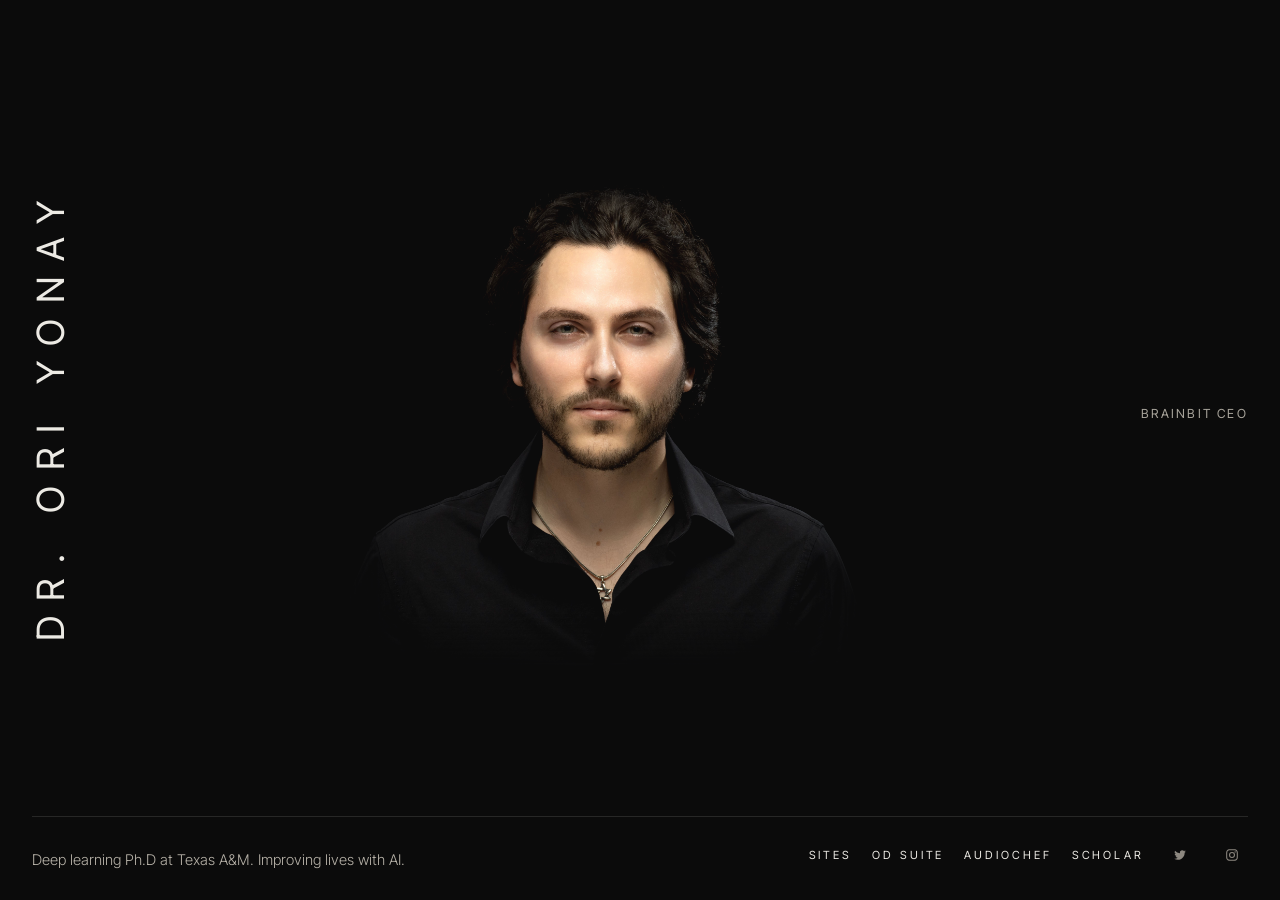
<file: index.html>
<!DOCTYPE html>
<html lang="en">
<head>
  <meta charset="UTF-8">
  <meta name="viewport" content="width=device-width, initial-scale=1.0">
  <title>Dr. Ori Yonay</title>
  <link rel="preconnect" href="https://fonts.googleapis.com">
  <link href="https://fonts.googleapis.com/css2?family=Inter+Tight:wght@300;400;500&display=swap" rel="stylesheet">
  <style>
    * { box-sizing: border-box; margin: 0; padding: 0; }

    html, body {
      min-height: 100%;
      background: #0b0b0b;
      color: #eceae4;
      font-family: "Inter Tight", system-ui, sans-serif;
    }

    ::selection { background: #eceae4; color: #0b0b0b; }

    body {
      min-height: 100svh;
      display: grid;
      grid-template-columns: auto 1fr auto;
      grid-template-rows: 1fr auto;
      padding: 2.2rem 2rem 1.8rem;
    }

    .spine {
      writing-mode: vertical-rl;
      transform: rotate(180deg);
      align-self: center;
      justify-self: start;
    }

    h1 {
      font-size: clamp(1.6rem, 3.4vw, 2.35rem);
      font-weight: 400;
      letter-spacing: 0.42em;
      text-transform: uppercase;
      line-height: 1;
    }

    figure {
      margin: 0;
      align-self: center;
      justify-self: center;
      width: min(42vw, 520px);
    }

    figure img {
      width: 100%;
      aspect-ratio: 1;
      object-fit: cover;
      display: block;
      -webkit-mask-image:
        linear-gradient(to right, transparent 0%, #000 12%, #000 88%, transparent 100%),
        linear-gradient(to bottom, transparent 0%, #000 12%, #000 88%, transparent 100%);
      mask-image:
        linear-gradient(to right, transparent 0%, #000 12%, #000 88%, transparent 100%),
        linear-gradient(to bottom, transparent 0%, #000 12%, #000 88%, transparent 100%);
      -webkit-mask-composite: source-in;
      mask-composite: intersect;
      mix-blend-mode: lighten;
      animation: in 1.8s cubic-bezier(0.16, 1, 0.3, 1) both;
    }

    @keyframes in {
      from { opacity: 0; transform: scale(1.04); }
      to { opacity: 1; transform: scale(1); }
    }

    .meta {
      align-self: center;
      justify-self: end;
      max-width: 16rem;
      text-align: right;
    }

    h2 {
      font-size: 0.78rem;
      font-weight: 400;
      letter-spacing: 0.18em;
      text-transform: uppercase;
      color: #a7a39a;
    }

    footer {
      grid-column: 1 / -1;
      display: flex;
      justify-content: space-between;
      align-items: end;
      gap: 2rem;
      margin-top: 1.5rem;
      padding-top: 1.4rem;
      border-top: 1px solid rgba(236, 234, 228, 0.12);
    }

    footer p {
      font-size: 0.92rem;
      font-weight: 300;
      line-height: 1.5;
      max-width: 28em;
      color: #b7b2a8;
    }

    nav {
      display: flex;
      align-items: center;
      justify-content: flex-end;
      flex-wrap: wrap;
      gap: 0.85rem 1.25rem;
      max-width: 28rem;
    }

    .word {
      color: #eceae4;
      text-decoration: none;
      font-size: 0.7rem;
      letter-spacing: 0.26em;
      text-transform: uppercase;
      transition: opacity 0.2s ease;
      white-space: nowrap;
    }

    .word:hover { opacity: 0.55; }

    nav a.icon {
      width: 2rem;
      height: 2rem;
      display: grid;
      place-items: center;
      color: #8d8880;
      transition: color 0.2s ease;
    }

    nav a.icon:hover { color: #eceae4; }
    nav svg { width: 14px; height: 14px; fill: currentColor; }

    @media (max-width: 820px) {
      body {
        grid-template-columns: 1fr;
        grid-template-rows: auto auto auto;
        padding: 1.5rem 1.25rem 1.5rem;
        gap: 1.5rem;
      }
      .spine {
        writing-mode: horizontal-tb;
        transform: none;
        justify-self: start;
      }
      h1 {
        letter-spacing: 0.18em;
        font-size: 1.15rem;
      }
      figure {
        width: min(78vw, 380px);
        justify-self: center;
      }
      .meta {
        justify-self: start;
        text-align: left;
      }
      footer {
        flex-direction: column;
        align-items: start;
        margin-top: 0.5rem;
      }
      nav {
        justify-content: flex-start;
        max-width: none;
      }
    }

    @media (prefers-reduced-motion: reduce) {
      figure img { animation: none; }
    }
  </style>
</head>
<body>
  <div class="spine">
    <h1>Dr. Ori Yonay</h1>
  </div>
  <figure>
    <img src="ori.jpg" alt="Dr. Ori Yonay">
  </figure>
  <div class="meta">
    <h2>BrainBit CEO</h2>
  </div>
  <footer>
    <p>Deep learning Ph.D at Texas A&amp;M. Improving lives with AI.</p>
    <nav>
      <a class="word" href="https://lucidstructure.com">Sites</a>
      <a class="word" href="https://odsuite.com">Od Suite</a>
      <a class="word" href="https://audiochef.ai">Audiochef</a>
      <a class="word" href="https://scholar.google.com/citations?user=5aCCOogAAAAJ&amp;hl=en&amp;oi=ao">Scholar</a>
      <a class="icon" href="https://twitter.com/ori_yonay" target="_blank" rel="noopener noreferrer" aria-label="Twitter">
        <svg viewBox="0 0 24 24" aria-hidden="true"><path d="M8.29 20.251c7.547 0 11.675-6.253 11.675-11.675 0-.178 0-.355-.012-.53A8.348 8.348 0 0022 5.92a8.19 8.19 0 01-2.357.646 4.118 4.118 0 001.804-2.27 8.224 8.224 0 01-2.605.996 4.107 4.107 0 00-6.993 3.743 11.65 11.65 0 01-8.457-4.287 4.106 4.106 0 001.27 5.477A4.072 4.072 0 012.8 9.713v.052a4.105 4.105 0 003.292 4.022 4.095 4.095 0 01-1.853.07 4.108 4.108 0 003.834 2.85A8.233 8.233 0 012 18.407a11.616 11.616 0 006.29 1.84"></path></svg>
      </a>
      <a class="icon" href="https://instagram.com/oriyonay" target="_blank" rel="noopener noreferrer" aria-label="Instagram">
        <svg viewBox="0 0 24 24" aria-hidden="true"><path fill-rule="evenodd" d="M12.315 2c2.43 0 2.784.013 3.808.06 1.064.049 1.791.218 2.427.465a4.902 4.902 0 011.772 1.153 4.902 4.902 0 011.153 1.772c.247.636.416 1.363.465 2.427.048 1.067.06 1.407.06 4.123v.08c0 2.643-.012 2.987-.06 4.043-.049 1.064-.218 1.791-.465 2.427a4.902 4.902 0 01-1.153 1.772 4.902 4.902 0 01-1.772 1.153c-.636.247-1.363.416-2.427.465-1.067.048-1.407.06-4.123.06h-.08c-2.643 0-2.987-.012-4.043-.06-1.064-.049-1.791-.218-2.427-.465a4.902 4.902 0 01-1.772-1.153 4.902 4.902 0 01-1.153-1.772c-.247-.636-.416-1.363-.465-2.427-.047-1.024-.06-1.379-.06-3.808v-.63c0-2.43.013-2.784.06-3.808.049-1.064.218-1.791.465-2.427a4.902 4.902 0 011.153-1.772A4.902 4.902 0 015.45 2.525c.636-.247 1.363-.416 2.427-.465C8.901 2.013 9.256 2 11.685 2h.63zm-.081 1.802h-.468c-2.456 0-2.784.011-3.807.058-.975.045-1.504.207-1.857.344-.467.182-.8.398-1.15.748-.35.35-.566.683-.748 1.15-.137.353-.3.882-.344 1.857-.047 1.023-.058 1.351-.058 3.807v.468c0 2.456.011 2.784.058 3.807.045.975.207 1.504.344 1.857.182.466.399.8.748 1.15.35.35.683.566 1.15.748.353.137.882.3 1.857.344 1.054.048 1.37.058 4.041.058h.08c2.597 0 2.917-.01 3.96-.058.976-.045 1.505-.207 1.858-.344.466-.182.8-.398 1.15-.748.35-.35.566-.683.748-1.15.137-.353.3-.882.344-1.857.048-1.055.058-1.37.058-4.041v-.08c0-2.597-.01-2.917-.058-3.96-.045-.976-.207-1.505-.344-1.858a3.097 3.097 0 00-.748-1.15 3.098 3.098 0 00-1.15-.748c-.353-.137-.882-.3-1.857-.344-1.023-.047-1.351-.058-3.807-.058zM12 6.865a5.135 5.135 0 110 10.27 5.135 5.135 0 010-10.27zm0 1.802a3.333 3.333 0 100 6.666 3.333 3.333 0 000-6.666zm5.338-3.205a1.2 1.2 0 110 2.4 1.2 1.2 0 010-2.4z" clip-rule="evenodd"></path></svg>
      </a>
    </nav>
  </footer>
</body>
</html>
</file>
